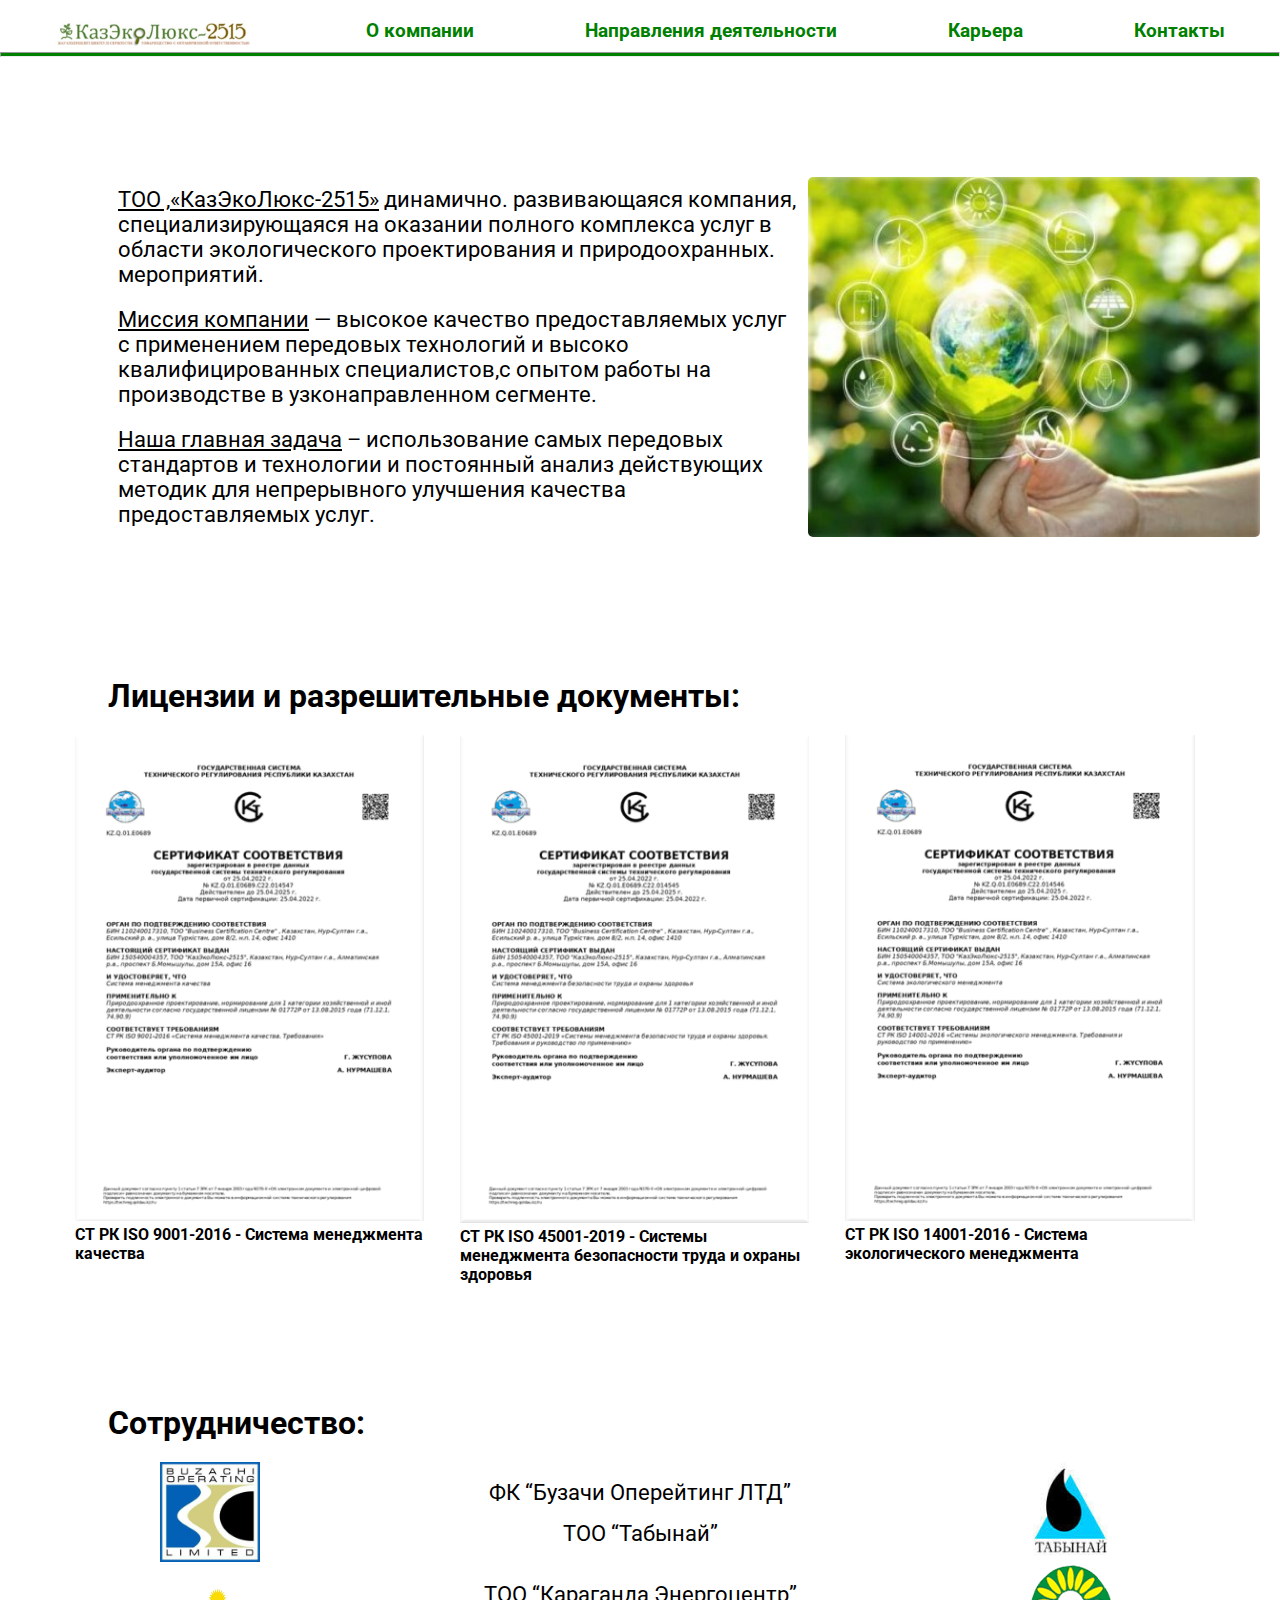
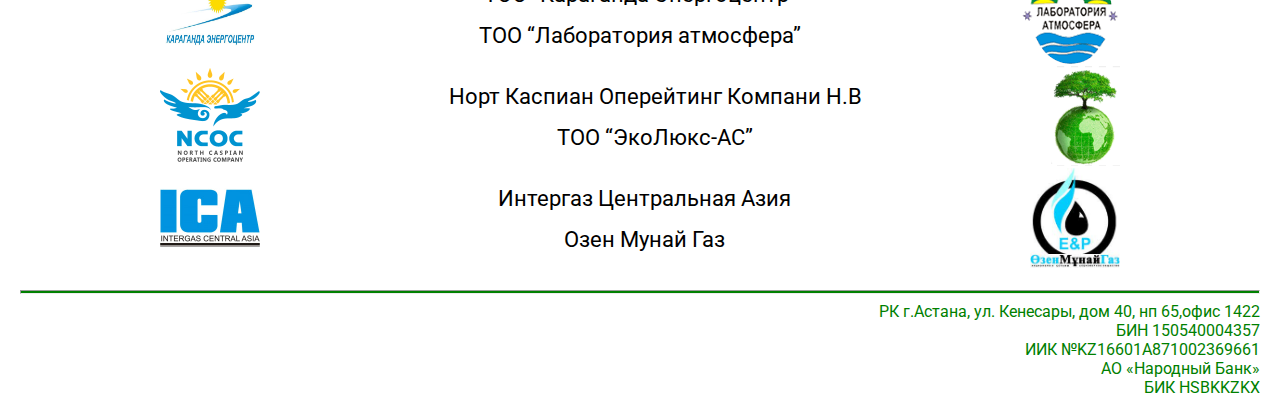
<file: index.html>
<!DOCTYPE html>
<html>
<head>
	<link rel="preconnect" href="https://fonts.googleapis.com">
<link rel="preconnect" href="https://fonts.gstatic.com" crossorigin>
<link href="https://fonts.googleapis.com/css2?family=Roboto:ital,wght@1,300&display=swap" rel="stylesheet">
	<link rel="stylesheet" type="text/css" href="css/style.css">
</head>
<body>

<div class="wrapper">
		<nav class="menu">
		<ul class="menu__list ">
			<li><img style="max-width:200px;" src="img/logo.jpeg"></li>
			<li>
				<a class="menu__link">О компании</a>
				<span class="menu__arrow arrow"></span>
				<ul class="sub-menu__list">
					<li>
						<a href="#general" class="sub-menu__link">Общая информация</a>
					</li>
					<li>
						<a href="#mission" class="sub-menu__link">Миссия и стратегия</a>
					</li>
					<li>
						<a class="sub-menu__link">Политика компании</a>
					</li>
					<li>
						<a href="#license" class="sub-menu__link">Лицензии и разрешительные документы</a>
					</li>
					<li>
						<a href="#coop" class="sub-menu__link">Сотрудничество</a>
					</li>
				</ul>

			</li>
			<li>
				<a href="napravlenie.html" class="menu__link">Направления деятельности</a>
				<span class="menu__arrow arrow"></span>
				<ul class="sub-menu__list">
					<li>
						<a class="sub-menu__link">Охрана окружающей среды</a>
					</li>
					<li>
						<a class="sub-menu__link">Разработка и внедрение систем</a>
					</li>
					<li>
						<a class="sub-menu__link">Промышленная безопасность, охрана труда</a>
					</li>
					<li>
						<a class="sub-menu__link">Нефтегазовое,технологическое проектирование</a>
					</li>
					<li>
						<a class="sub-menu__link">Разработка стандартов, методических указаний</a>
					</li>						
				</ul>
			</li>
			<li>
				<a href="career.html" class="menu__link">Карьера</a>
				<span class="menu__arrow arrow"></span>

				<ul class="sub-menu__list">
					<li>
						<a class="sub-menu__link">Корпоративная структура</a>
					</li>
					<li>
						<a class="sub-menu__link">Вакансии</a>
					</li>
				</ul>
			</li>
			<li>
				<a href="contacts.html" class="menu__link">Контакты</a>
				<span class="menu__arrow arrow"></span>

				<ul class="sub-menu__list">
					<li>
						<a class="sub-menu__link">Адрес фактический</a>
					</li>
					<li>
						<a class="sub-menu__link">Адрес юридический</a>
					</li>
					<li>
						<a class="sub-menu__link">Телефон</a>
					</li>
					<li>
						<a class="sub-menu__link">Сайт</a>
					</li>
					<li>
						<a class="sub-menu__link">Эл адрес</a>
					</li>
				</ul>
			</li>
		</ul>
		<hr class="hr">
	</nav>
	

<div class="content">
	<div class="description_container">
		<div class="text_description">
	<p id="general"><span class="span">ТОО ‚«КазЭкоЛюкс-2515»</span> динамично.
развивающаяся компания,
специализирующаяся на оказании полного
комплекса услуг в области экологического
проектирования и природоохранных.
мероприятий.</p>
<p id="mission"><span class="span">Миссия компании</span> — высокое качество
предоставляемых услуг с применением
передовых технологий и высоко
квалифицированных специалистов,с опытом
работы на производстве в узконаправленном
сегменте.</p>
<p><span class="span">Наша главная задача</span> – использование самых передовых
	стандартов и технологии и постоянный анализ действующих
	методик для непрерывного улучшения качества
	предоставляемых услуг.
	</p>
</div>
<img src="img/main.jpg">
</div>
<div class="description_container">
	<h1 id="license" >Лицензии и разрешительные документы:</h1>
</div>
<div class="description_certificates">
<div>
	<img src="img/certificate1.png">
	<h4>СТ РК ISO 9001-2016 -
		Система менеджмента качества
		</h4>
</div> 
<div>
	<img src="img/certificate2.png">
	<h4>СТ РК ISO 45001-2019 - Системы менеджмента
		безопасности труда и охраны здоровья
		</h4>
</div> 
<div>
	<img src="img/certificate3.png">
	<h4>СТ РК ISO 14001-2016 - Система экологического
		менеджмента
		</h4>
</div> 
</div>
<div class="description_container">
	<h1 id="coop">Сотрудничество:</h1>
</div>
<div class="description_companies">
	<div class="description_items">
		<img class="img" src="img/BOL.jpeg">
		<div class="text_description">
			<ul>
				<li>ФК “Бузачи Оперейтинг ЛТД”</li>
				<li>ТОО “Табынай”</li>
			</ul>
		</div>
		<img class="img" src="img/tabynay.jpeg">
	</div>	
	<div class="description_items">
		<img class="img" src="img/img3.jpg">
		<div class="text_description">
			<ul>
				<li>ТОО “Караганда Энергоцентр”</li>
				<li>ТОО “Лаборатория атмосфера”</li>
			</ul>
		</div>
		<img class="img" src="img/img4.png">
	</div>	
	<div class="description_items">
		<img class="img" src="img/img5.png">
		<div class="text_description">
			<ul>
				<li>Норт Каспиан Оперейтинг Компани Н.В</li>
				<li>ТОО “ЭкоЛюкс-АС”</li>
			</ul>
		</div>
		<img class="img" src="img/img6.png">
	</div>	
	<div class="description_items">
		<img class="img" src="img/img7.jpg">
		<div class="text_description">
			<ul>
				<li>Интергаз Центральная Азия</li>
				<li>Озен Мунай Газ</li>
			</ul>
		</div>
		<img class="img" src="img/img8.jpeg">
	</div>	
</div>
</div>
  <div class="footer">
  	<div class="footer_info">
		<hr class="hr2">
  		<p>РК г.Астана, ул. Кенесары, дом 40, нп 65,офис 1422</p>
  		<p>БИН 150540004357</p>
  		<p>ИИК №KZ16601A871002369661</p>
  		<p>АО «Народный Банк»</p>
  		<p>БИК HSBKKZKX</p>
  	</div>
  </div>

</div>
<script src="js/script.js" type="text/javascript"></script>
</body>
</html>
</file>
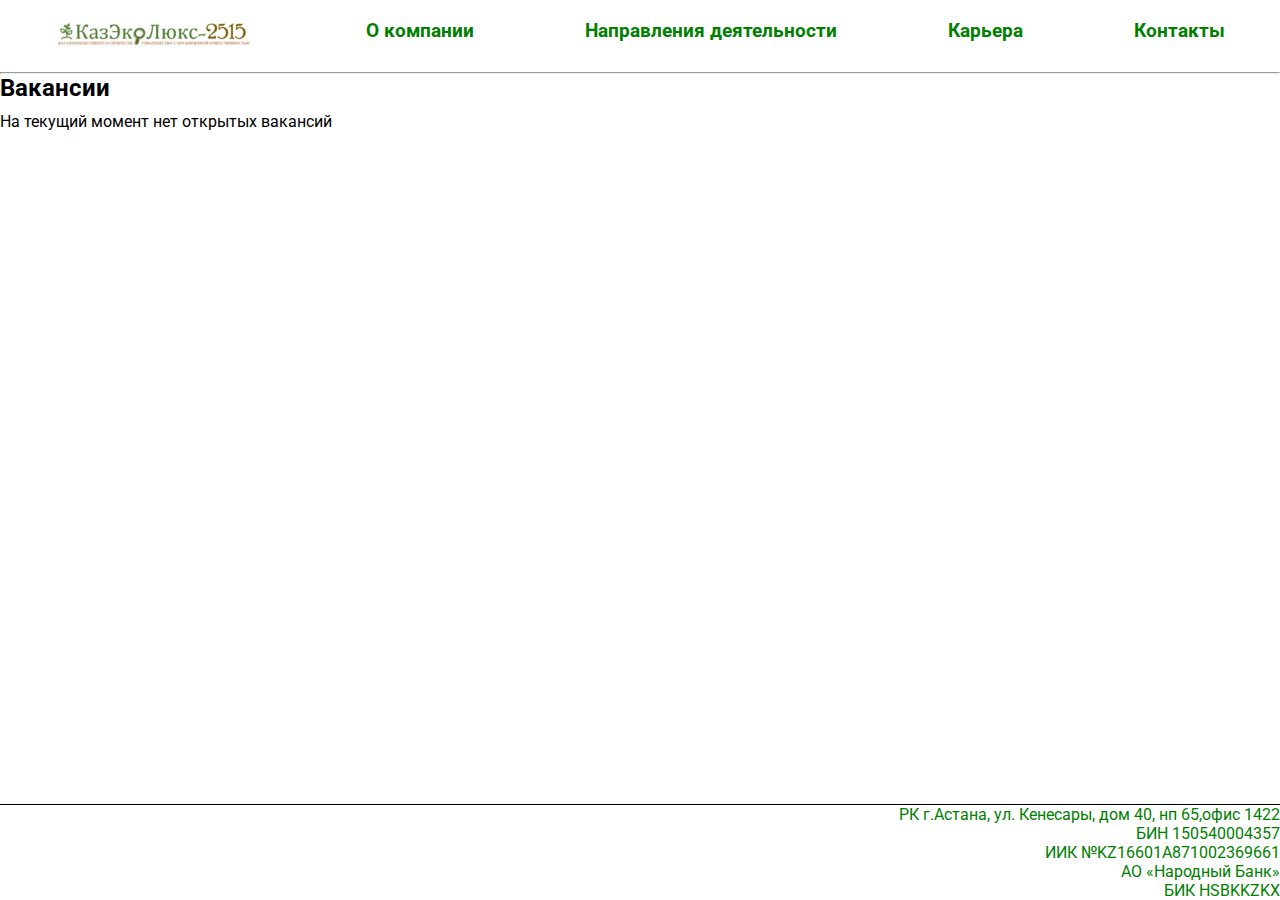
<file: career.html>
<!DOCTYPE html>
<html>
<head>
	<link rel="preconnect" href="https://fonts.googleapis.com">
<link rel="preconnect" href="https://fonts.gstatic.com" crossorigin>
<link href="https://fonts.googleapis.com/css2?family=Roboto:ital,wght@1,300&display=swap" rel="stylesheet">
	<link rel="stylesheet" type="text/css" href="css/career.css">
</head>
<body>

<div class="wrapper">
		<nav class="menu">
		<ul class="menu__list ">
			<li><img style="max-width:200px;" src="img/logo.jpeg"></li>
			<li>
				<a href="index.html" class="menu__link">О компании</a>
				<span class="menu__arrow arrow"></span>
				<ul class="sub-menu__list">
					<li>
						<a class="sub-menu__link">Общая информация</a>
					</li>
					<li>
						<a class="sub-menu__link">Миссия и стратегия</a>
					</li>
					<li>
						<a class="sub-menu__link">Политика компании</a>
					</li>
					<li>
						<a class="sub-menu__link">Лицензии и разрешительные документы</a>
					</li>
					<li>
						<a class="sub-menu__link">Сотрудничество</a>
					</li>
				</ul>

			</li>
			<li>
				<a href="napravlenie.html" class="menu__link">Направления деятельности</a>
				<span class="menu__arrow arrow"></span>
				<ul class="sub-menu__list">
					<li>
						<a class="sub-menu__link">Охрана окружающей среды</a>
					</li>
					<li>
						<a class="sub-menu__link">Разработка и внедрение систем</a>
					</li>
					<li>
						<a class="sub-menu__link">Промышленная безопасность, охрана труда</a>
					</li>
					<li>
						<a class="sub-menu__link">Нефтегазовое,технологическое проектирование</a>
					</li>
					<li>
						<a class="sub-menu__link">Разработка стандартов, методических указаний</a>
					</li>						
				</ul>
			</li>
			<li>
				<a class="menu__link">Карьера</a>
				<span class="menu__arrow arrow"></span>

				<ul class="sub-menu__list">
					<li>
						<a class="sub-menu__link">Корпоративная структура</a>
					</li>
					<li>
						<a class="sub-menu__link">Вакансии</a>
					</li>
				</ul>
			</li>
			<li>
				<a href="contacts.html" class="menu__link">Контакты</a>
				<span class="menu__arrow arrow"></span>

				<ul class="sub-menu__list">
					<li>
						<a class="sub-menu__link">Адрес фактический</a>
					</li>
					<li>
						<a class="sub-menu__link">Адрес юридический</a>
					</li>
					<li>
						<a class="sub-menu__link">Телефон</a>
					</li>
					<li>
						<a class="sub-menu__link">Сайт</a>
					</li>
					<li>
						<a class="sub-menu__link">Эл адрес</a>
					</li>
				</ul>
			</li>
		</ul>
		<hr style="color: white;margin-top: 20px;">

	</nav>
	

<div class="content">
	<div class="description_container">
		<div class="text_description">
<h2>Вакансии</h2>
<p>На текущий момент нет открытых вакансий</p>
</div>


</div>

</div>

  <div class="footer">
  	<div class="footer_info">
  		<p>РК г.Астана, ул. Кенесары, дом 40, нп 65,офис 1422</p>
  		<p>БИН 150540004357</p>
  		<p>ИИК №KZ16601A871002369661</p>
  		<p>АО «Народный Банк»</p>
  		<p>БИК HSBKKZKX</p>
  	</div>
  </div>

</div>
<script src="js/script.js" type="text/javascript"></script>
</body>
</html>
</file>
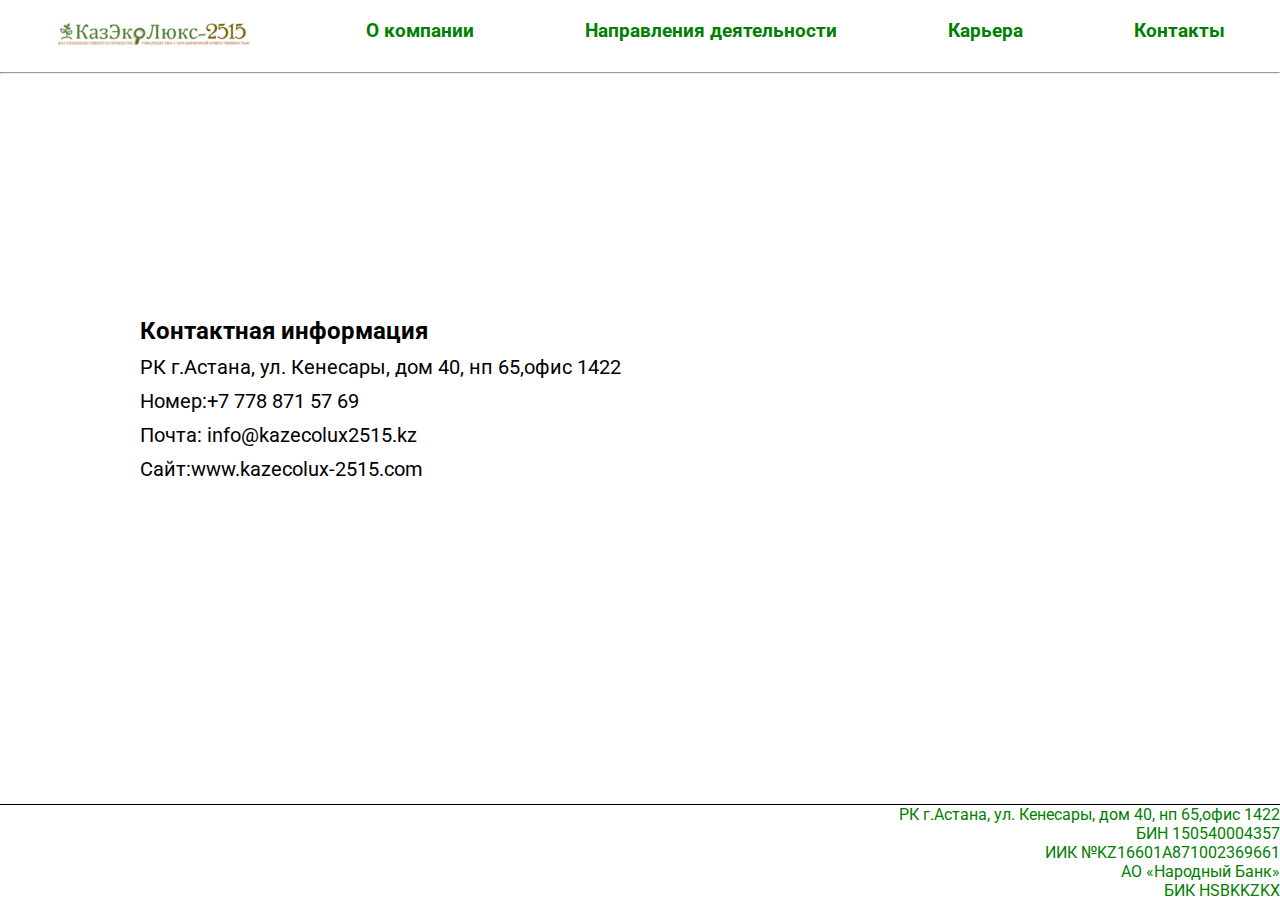
<file: contacts.html>
<!DOCTYPE html>
<html>
<head>
	<link rel="preconnect" href="https://fonts.googleapis.com">
<link rel="preconnect" href="https://fonts.gstatic.com" crossorigin>
<link href="https://fonts.googleapis.com/css2?family=Roboto:ital,wght@1,300&display=swap" rel="stylesheet">
	<link rel="stylesheet" type="text/css" href="css/contact.css">
</head>
<body>

<div class="wrapper">
		<nav class="menu">
		<ul class="menu__list ">
			<li><img style="max-width:200px;" src="img/logo.jpeg"></li>
			<li>
				<a href="index.html" class="menu__link">О компании</a>
				<span class="menu__arrow arrow"></span>
				<ul class="sub-menu__list">
					<li>
						<a class="sub-menu__link">Общая информация</a>
					</li>
					<li>
						<a class="sub-menu__link">Миссия и стратегия</a>
					</li>
					<li>
						<a class="sub-menu__link">Политика компании</a>
					</li>
					<li>
						<a class="sub-menu__link">Лицензии и разрешительные документы</a>
					</li>
					<li>
						<a class="sub-menu__link">Сотрудничество</a>
					</li>
				</ul>

			</li>
			<li>
				<a href="napravlenie.html" class="menu__link">Направления деятельности</a>
				<span class="menu__arrow arrow"></span>
				<ul class="sub-menu__list">
					<li>
						<a class="sub-menu__link">Охрана окружающей среды</a>
					</li>
					<li>
						<a class="sub-menu__link">Разработка и внедрение систем</a>
					</li>
					<li>
						<a class="sub-menu__link">Промышленная безопасность, охрана труда</a>
					</li>
					<li>
						<a class="sub-menu__link">Нефтегазовое,технологическое проектирование</a>
					</li>
					<li>
						<a class="sub-menu__link">Разработка стандартов, методических указаний</a>
					</li>						
				</ul>
			</li>
			<li>
				<a href="career.html" class="menu__link">Карьера</a>
				<span class="menu__arrow arrow"></span>

				<ul class="sub-menu__list">
					<li>
						<a class="sub-menu__link">Корпоративная структура</a>
					</li>
					<li>
						<a class="sub-menu__link">Вакансии</a>
					</li>
				</ul>
			</li>
			<li>
				<a  href="contacts.html" class="menu__link">Контакты</a>
				<span class="menu__arrow arrow"></span>

				<ul class="sub-menu__list">
					<li>
						<a class="sub-menu__link">Адрес фактический</a>
					</li>
					<li>
						<a class="sub-menu__link">Адрес юридический</a>
					</li>
					<li>
						<a class="sub-menu__link">Телефон</a>
					</li>
					<li>
						<a class="sub-menu__link">Сайт</a>
					</li>
					<li>
						<a class="sub-menu__link">Эл адрес</a>
					</li>
				</ul>
			</li>
		</ul>
		<hr style="color: white;margin-top: 20px;">

	</nav>
	

<div class="content">
	<div class="description_container">
		<div class="text_description">
		<h2>Контактная информация</h2>
<p>РК г.Астана, ул. Кенесары, дом 40, нп 65,офис 1422</p>
<p>Номер:+7 778 871 57 69</p>
<p>Почта: info@kazecolux2515.kz</p>
<p>Сайт:www.kazecolux-2515.com</p>
</div>
<iframe src="https://www.google.com/maps/embed?pb=!1m18!1m12!1m3!1d2501.919094041473!2d71.43003601459256!3d51.165280962613075!2m3!1f0!2f0!3f0!3m2!1i1024!2i768!4f13.1!3m3!1m2!1s0x4245812cda6b0b81%3A0x8f0a656d891b30b7!2zMTQyMiwg0YPQuy4g0JrQtdC90LXRgdCw0YDRiyA0MCwg0JDRgdGC0LDQvdCwIDAxMDAwMCwg0JrQsNC30LDRhdGB0YLQsNC9!5e0!3m2!1sru!2s!4v1694358769126!5m2!1sru!2s" width="500" height="450" style="border:0;" allowfullscreen="" loading="lazy" referrerpolicy="no-referrer-when-downgrade"></iframe>

</div>

</div>

  <div class="footer">
  	<div class="footer_info">
  		<p>РК г.Астана, ул. Кенесары, дом 40, нп 65,офис 1422</p>
  		<p>БИН 150540004357</p>
  		<p>ИИК №KZ16601A871002369661</p>
  		<p>АО «Народный Банк»</p>
  		<p>БИК HSBKKZKX</p>
  	</div>
  </div>

</div>
<script src="js/script.js" type="text/javascript"></script>
</body>
</html>
</file>
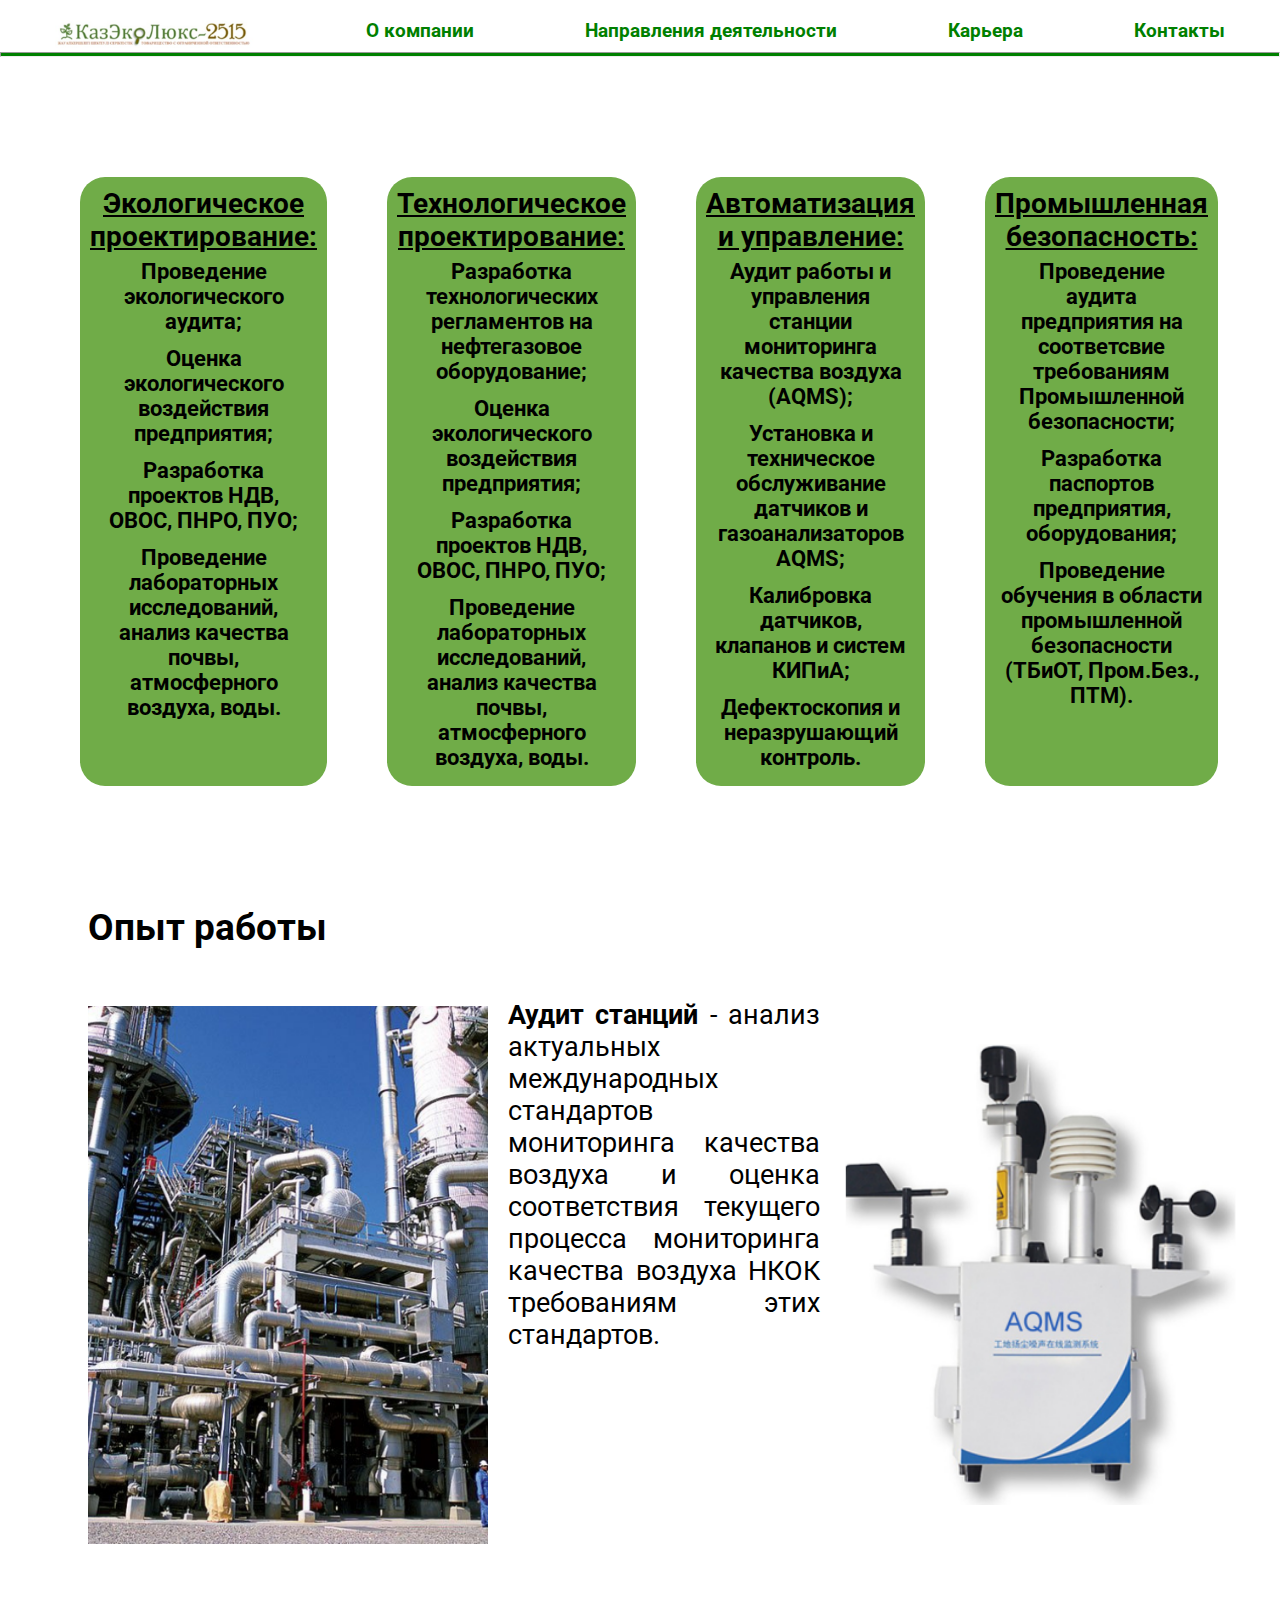
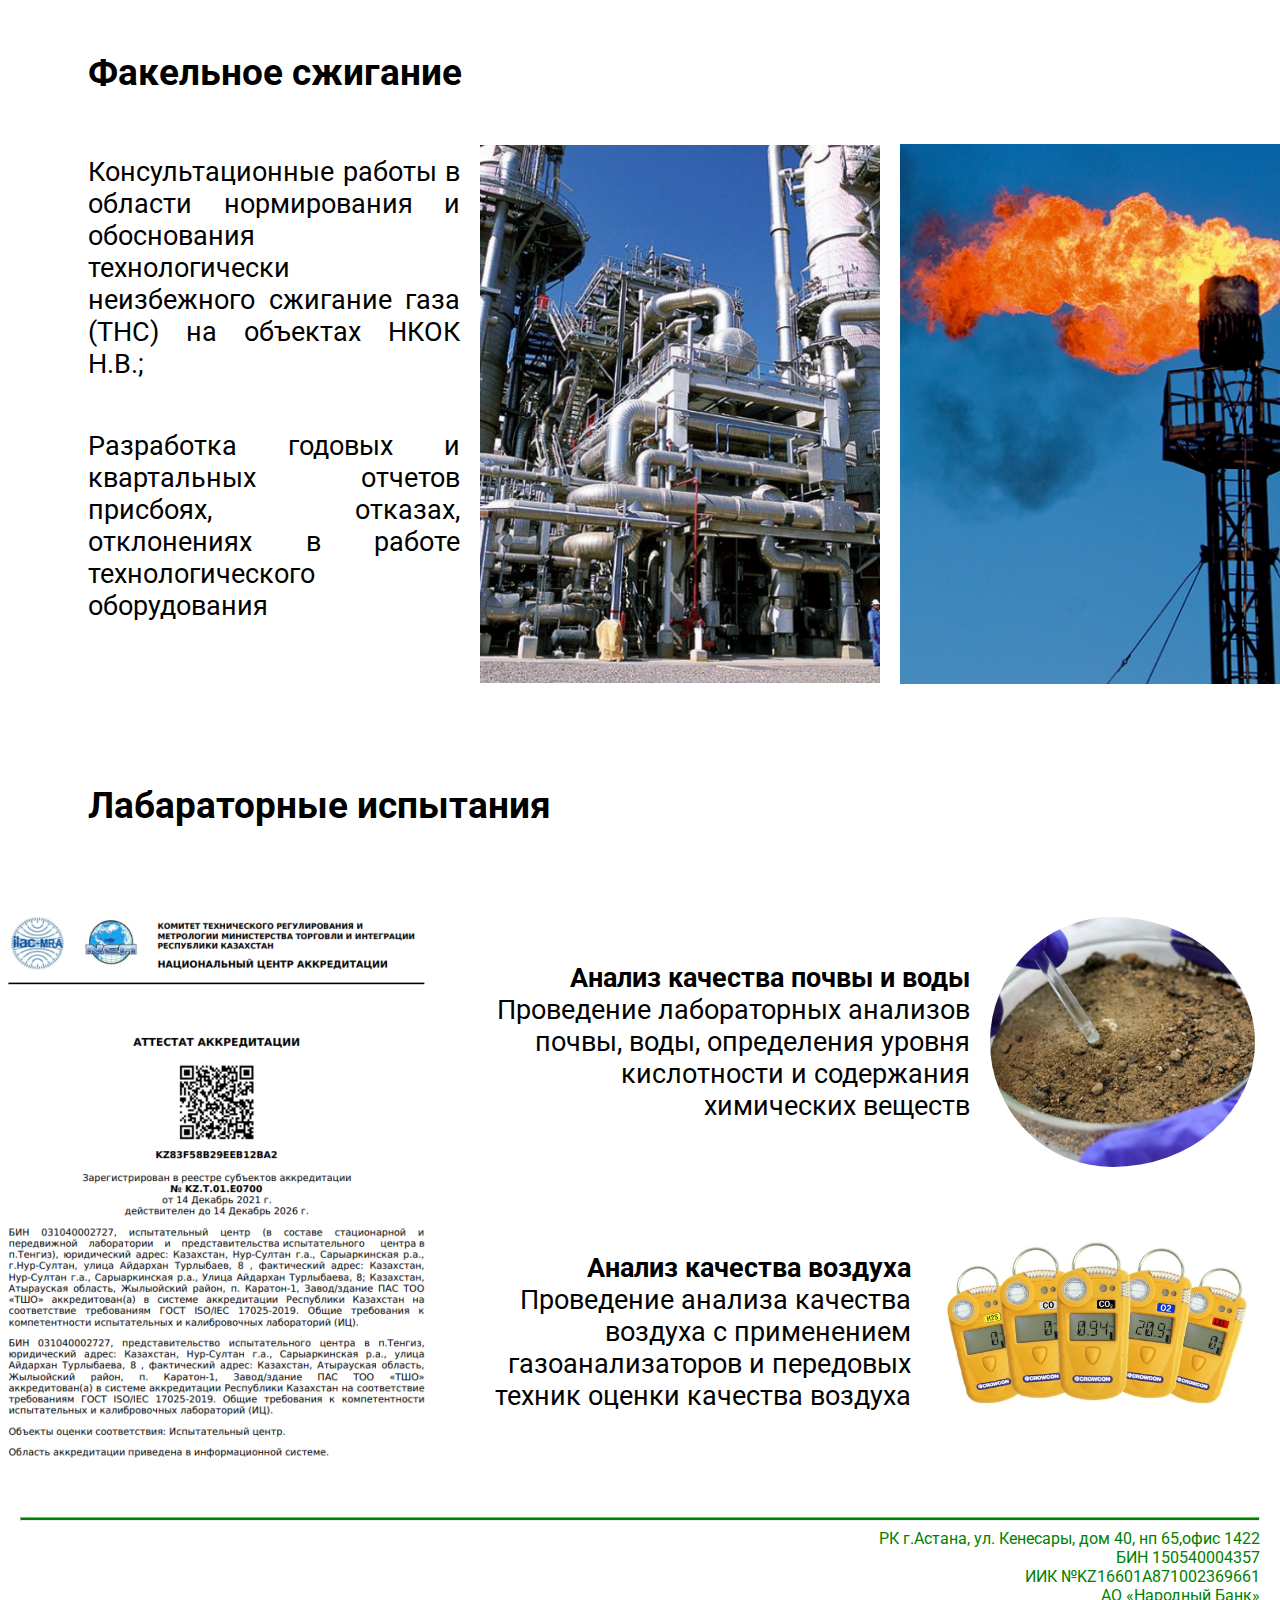
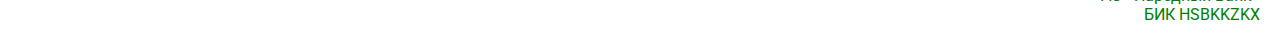
<file: napravlenie.html>
<!DOCTYPE html>
<html>
<head>
	<link rel="preconnect" href="https://fonts.googleapis.com">
<link rel="preconnect" href="https://fonts.gstatic.com" crossorigin>
<link href="https://fonts.googleapis.com/css2?family=Roboto:ital,wght@1,300&display=swap" rel="stylesheet">
	<link rel="stylesheet" type="text/css" href="css/path.css">
</head>
<body>

<div class="wrapper">
		<nav class="menu">
		<ul class="menu__list ">
			<li><img style="max-width:200px;" src="img/logo.jpeg"></li>
			<li>
				<a href="index.html" class="menu__link">О компании</a>
				<span class="menu__arrow arrow"></span>
				<ul class="sub-menu__list">
					<li>
						<a class="sub-menu__link">Общая информация</a>
					</li>
					<li>
						<a class="sub-menu__link">Миссия и стратегия</a>
					</li>
					<li>
						<a class="sub-menu__link">Политика компании</a>
					</li>
					<li>
						<a class="sub-menu__link">Лицензии и разрешительные документы</a>
					</li>
					<li>
						<a class="sub-menu__link">Сотрудничество</a>
					</li>
				</ul>

			</li>
			<li>
				<a href="napravlenie.html" class="menu__link">Направления деятельности</a>
				<span class="menu__arrow arrow"></span>
				<ul class="sub-menu__list">
					<li>
						<a class="sub-menu__link" href="#eco">Охрана окружающей среды</a>
					</li>
					<li>
						<a class="sub-menu__link" href="#sys">Разработка и внедрение систем</a>
					</li>
					<li>
						<a class="sub-menu__link" href="#sec">Промышленная безопасность, охрана труда</a>
					</li>
					<li>
						<a class="sub-menu__link" href="#tech">Нефтегазовое,технологическое проектирование</a>
					</li>
					<li>
						<a class="sub-menu__link">Разработка стандартов, методических указаний</a>
					</li>						
				</ul>
			</li>
			<li>
				<a href="career.html" class="menu__link">Карьера</a>
				<span class="menu__arrow arrow"></span>

				<ul class="sub-menu__list">
					<li>
						<a class="sub-menu__link">Корпоративная структура</a>
					</li>
					<li>
						<a class="sub-menu__link">Вакансии</a>
					</li>
				</ul>
			</li>
			<li>
				<a href="contacts.html" class="menu__link">Контакты</a>
				<span class="menu__arrow arrow"></span>

				<ul class="sub-menu__list">
					<li>
						<a class="sub-menu__link">Адрес фактический</a>
					</li>
					<li>
						<a class="sub-menu__link">Адрес юридический</a>
					</li>
					<li>
						<a class="sub-menu__link">Телефон</a>
					</li>
					<li>
						<a class="sub-menu__link">Сайт</a>
					</li>
					<li>
						<a class="sub-menu__link">Эл адрес</a>
					</li>
				</ul>
			</li>
		</ul>
		<hr class="hr">

	</nav>
	

<div class="content">
	<div class="description_container">
		<div class="text_description">
            <ul class="ul"><span class="span" id="eco">Экологическое проектирование:</span>
                <li>
                    Проведение
                    экологического аудита;
                </li>
                <li>
                    Оценка экологического
                    воздействия
                    предприятия;
                </li>
				<li>
					Разработка проектов 
					НДВ, ОВОС, ПНРО, ПУО;
				</li>
				<li>
					Проведение
					лабораторных
					исследований, анализ
					качества почвы,
					атмосферного воздуха, воды.
				</li>
            </ul>
		</div>
		<div class="text_description">
            <ul class="ul"><span class="span" id="tech">Технологическое проектирование:</span>
                <li>
                    Разработка технологических
					регламентов на
					нефтегазовое оборудование;
                </li>
                <li>
                    Оценка экологического
                    воздействия
                    предприятия;
                </li>
				<li>
					Разработка проектов 
					НДВ, ОВОС, ПНРО, ПУО;
				</li>
				<li>
					Проведение
					лабораторных
					исследований, анализ
					качества почвы,
					атмосферного воздуха, воды.
				</li>
            </ul>
		</div>
		<div class="text_description">
            <ul class="ul"><span class="span" id="sys">Автоматизация и управление:</span>
                <li>
                    Аудит работы и
					управления станции
					мониторинга качества
					воздуха (AQMS);
                </li>
                <li>
                    Установка и техническое
					обслуживание датчиков
					и газоанализаторов
					AQMS;
                </li>
				<li>
					Калибровка датчиков,
					клапанов и систем
					КИПиА;
				</li>
				<li>
					Дефектоскопия и
					неразрушающий
					контроль.
				</li>
            </ul>
		</div>
		<div class="text_description">
            <ul class="ul"><span class="span" id="sec">Промышленная безопасность:</span>
                <li>
                    Проведение аудита
						предприятия на
						соответсвие
						требованиям
						Промышленной
						безопасности;
                </li>
                <li>
                    Разработка паспортов
					предприятия,
					оборудования;
                </li>
				<li>
					Проведение обучения в
					области промышленной
					безопасности (ТБиОТ,
					Пром.Без., ПТМ).
				</li>
            </ul>
		</div>
	</div>
	<div class="experience">
		<h1 class="h3">Опыт работы</h1>
		<div class="sub_experience">
			<img class="img" src="img/experience.png">
			<p><span class="span1">Аудит станций</span> -
				aнализ актуальных
				международных стандартов
				мониторинга качества
				воздуха и оценка
				соответствия текущего
				процесса мониторинга
				качества воздуха НКОК
				требованиям этих
				стандартов.
			</p>
			<img class="img1" src="img/aqms.png">
		</div>
	</div>
	<h1 class="h3">Факельное сжигание</h1>
		<div class="torch">
			<div>
				<p>Консультационные работы в области нормирования и обоснования технологически неизбежного сжигание газа (ТНС) на объектах НКОК Н.В.;</p>
				<p>Разработка годовых и квартальных отчетов присбоях, отказах, отклонениях в работе технологического оборудования</p>
			</div>
			<img class="img1" src="img/experience.png">
			<img src="img/torch.png" alt="" class="img1">
		</div>
	<h1 class="h3">Лабараторные испытания</h1>
	<div class="last_container">
		<img src="img/img10.png" alt="">
		<div class="sub_last_container">
			<div class="sub_last_container1">
			<p>
				<span class="span1">Анализ качества почвы и воды</span>
				Проведение лабораторных
				анализов почвы, воды,
				определения уровня кислотности
				и содержания химических
				веществ
			</p>
			<img src="img/img15.jpg" alt="" class="img2">
			</div>
		<div class="sub_last_container1">
			<p>
				<span class="span1">Анализ качества воздуха</span>
				Проведение анализа качества воздуха
				с применением газоанализаторов и
				передовых техник оценки качества
				воздуха
			</p>
			<img src="img/img99.webp" alt="" class="img2">
		</div>
	</div>
		
	</div>
</div>

  <div class="footer">
  	<div class="footer_info">
		<hr class="hr2">
  		<p>РК г.Астана, ул. Кенесары, дом 40, нп 65,офис 1422</p>
  		<p>БИН 150540004357</p>
  		<p>ИИК №KZ16601A871002369661</p>
  		<p>АО «Народный Банк»</p>
  		<p>БИК HSBKKZKX</p>
  	</div>
  </div>

</div>
<script src="js/script.js" type="text/javascript"></script>
</body>
</html>
</file>
<file: css/style.css>
* {
  margin: 0;
  padding: 0;
}

html,
body {
  height: 100%;
  font-family: "Roboto", sans-serif;
}

.menu__link {
  font-size: calc(12px + 0.5208333333vw);
  color: green;
  font-weight: bold;
  text-decoration: none;
}

.menu__list {
  display: -webkit-box;
  display: -ms-flexbox;
  display: flex;
  margin-top: 20px;
  -ms-flex-pack: distribute;
  justify-content: space-around;
}

.sub-menu__list.open {
  display: block;
}

.arrow.active {
  -webkit-transform: rotate(-180deg);
  transform: rotate(-180deg);
}

body.mouse .menu__list > li:hover .sub-menu__list {
  display: block;
}

body.touch .arrow {
  display: block;
}

.menu li {
  list-style: none;
  position: relative;
}

.menu a.parent {
  margin-left: 30px;
}

.menu__list > li {
  margin-left: 15px;
  margin-right: 15px;
}

.sub-menu__link {
  color: white;
  display: inline-block;
  padding: 5px 10px;
  font-size: 17px;
  font-size: calc(16px + 0.2604166667vw);
  text-decoration: none;
}

.sub-menu__list > li {
  background-color: #70ac48;
  min-width: 150px;
}

.sub-menu__list {
  -webkit-box-pack: justify;
  -ms-flex-pack: justify;
  justify-content: space-between;
  display: none;
  position: absolute;
  padding-top: 10px;
  left: 0;
  top: 20px;
  color: white;
}

.arrow {
  -webkit-transition-duration: 0.1s;
  transition-duration: 0.1s;
  display: none;
  width: 0;
  height: 0;
  border-top: 10px solid black;
  border-right: 10px solid transparent;
  border-left: 10px solid transparent;
  position: absolute;
  right: 0;
  top: 12px;
}

.wrapper {
  display: -webkit-box;
  display: -ms-flexbox;
  display: flex;
  -webkit-box-orient: vertical;
  -webkit-box-direction: normal;
  -ms-flex-direction: column;
  flex-direction: column;
  height: 100%;
}

.content {
  -webkit-box-flex: 1;
  -ms-flex: 1 0 auto;
  flex: 1 0 auto;
}

.footer {
  -webkit-box-flex: 0;
  -ms-flex: 0 0 auto;
  flex: 0 0 auto;
}
.hr {
  background-color: green;
  padding: 1.25px;
}
.hr2 {
  background-color: green;
  padding: 1px;
  margin-bottom: 8px;
}
.footer_info {
  text-align: right;
  color: green;
  font-size: calc(9px + 0.5208333333vw);
  padding: 20px;
}

.footer_info ul li {
  list-style: none;
}

.a {
  text-decoration: none;
  color: white;
}

.footer_img {
  max-height: 50px;
  padding-left: 15px;
}

.description_container {
  display: -webkit-box;
  display: -ms-flexbox;
  display: flex;
  margin-top: 100px;
  margin-left: 88px;
  padding: 20px;
}
.description_certificates{
 display: flex;
  max-width: 1200px;
  margin: 0px auto;
  padding: 0px 15px;
}
.description_certificates div{
  overflow: hidden;
  max-width: 350px;
  padding-left: 35px;
}
.description_companies {
  
  max-width: 1200px;
  margin: 0px auto;
  padding: 0px 15px;
  max-height: 600px;
}
.description_items {
  display: flex;
  justify-content:space-between;
  
}
.sub_description_companies{
  display: flex;
}
.img{
  max-width: 100px;
  max-height: 100px;
  padding-inline: 120px;
}

.description_container img {
  width: 700px;
  border-radius: 5px; 
}

.text_description {
  max-width: 700px;

}
.text_description p {
  padding: 10px;
  font-size: calc(15px + 0.5208333333vw);
}
.text_description ul {
  padding: 10px;
  font-size: calc(15px + 0.5208333333vw);
}
.text_description ul li {
  padding: 8px;
  font-size: calc(15px + 0.5208333333vw);
  list-style: none;
  text-align: center;
}
.h2 {
  padding: 10px;
  vertical-align: middle;
}
.span{
  text-decoration: underline;
}
</file>
<file: css/career.css>
* {
  margin: 0;
  padding: 0;
}

html,
body {
  height: 100%;
  font-family: "Roboto", sans-serif;
}

.menu__link {
  font-size: calc(12px + 0.5208333333vw);
  color: green;
  font-weight: bold;
  text-decoration: none;
}

.menu__list {
  display: -webkit-box;
  display: -ms-flexbox;
  display: flex;
  margin-top: 20px;
  -ms-flex-pack: distribute;
  justify-content: space-around;
}

.sub-menu__list.open {
  display: block;
}

.arrow.active {
  -webkit-transform: rotate(-180deg);
  transform: rotate(-180deg);
}

body.mouse .menu__list > li:hover .sub-menu__list {
  display: block;
}

body.touch .arrow {
  display: block;
}

.menu li {
  list-style: none;
  position: relative;
}

.menu a.parent {
  margin-left: 30px;
}

.menu__list > li {
  margin-left: 15px;
  margin-right: 15px;
}

.sub-menu__link {
  color: white;
  display: inline-block;
  padding: 5px 10px;
  font-size: 17px;
  font-size: calc(16px + 0.2604166667vw);
}

.sub-menu__list > li {
  background-color: #70ac48;
  min-width: 150px;
}

.sub-menu__list {
  -webkit-box-pack: justify;
  -ms-flex-pack: justify;
  justify-content: space-between;
  display: none;
  position: absolute;
  padding-top: 10px;
  left: 0;
  top: 20px;
  color: white;
}

.arrow {
  -webkit-transition-duration: 0.1s;
  transition-duration: 0.1s;
  display: none;
  width: 0;
  height: 0;
  border-top: 10px solid black;
  border-right: 10px solid transparent;
  border-left: 10px solid transparent;
  position: absolute;
  right: 0;
  top: 12px;
}

.wrapper {
  display: -webkit-box;
  display: -ms-flexbox;
  display: flex;
  -webkit-box-orient: vertical;
  -webkit-box-direction: normal;
  -ms-flex-direction: column;
  flex-direction: column;
  height: 100%;
}

.content {
  -webkit-box-flex: 1;
  -ms-flex: 1 0 auto;
  flex: 1 0 auto;
}

.footer {
  -webkit-box-flex: 0;
  -ms-flex: 0 0 auto;
  flex: 0 0 auto;
  border-top: 1px solid black;
}

.footer_info {
  text-align: right;
  color: green;
  font-size: calc(9px + 0.5208333333vw);
}

.footer_info ul li {
  list-style: none;
}

.a {
  text-decoration: none;
  color: white;
}

.footer_img {
  max-height: 50px;
  padding-left: 15px;
}

.description_container {
  display: -webkit-box;
  display: -ms-flexbox;
  display: flex;
}
.description_container img {
  width: 500px;
  border-radius: 5px;
}

.text_description {
  max-width: 500px;
}
.text_description p {
  padding-top: 10px;
  font-size: calc(9px + 0.5208333333vw);
}
</file>
<file: css/contact.css>
* {
  margin: 0;
  padding: 0;
}

html,
body {
  height: 100%;
  font-family: "Roboto", sans-serif;
}

.menu__link {
  font-size: calc(12px + 0.5208333333vw);
  color: green;
  font-weight: bold;
  text-decoration: none;
}

.menu__list {
  display: -webkit-box;
  display: -ms-flexbox;
  display: flex;
  margin-top: 20px;
  -ms-flex-pack: distribute;
  justify-content: space-around;
}

.sub-menu__list.open {
  display: block;
}

.arrow.active {
  -webkit-transform: rotate(-180deg);
  transform: rotate(-180deg);
}

body.mouse .menu__list > li:hover .sub-menu__list {
  display: block;
}

body.touch .arrow {
  display: block;
}

.menu li {
  list-style: none;
  position: relative;
}

.menu a.parent {
  margin-left: 30px;
}

.menu__list > li {
  margin-left: 15px;
  margin-right: 15px;
}

.sub-menu__link {
  color: white;
  display: inline-block;
  padding: 5px 10px;
  font-size: 17px;
  font-size: calc(16px + 0.2604166667vw);
}

.sub-menu__list > li {
  background-color: #70ac48;
  min-width: 150px;
}

.sub-menu__list {
  -webkit-box-pack: justify;
  -ms-flex-pack: justify;
  justify-content: space-between;
  display: none;
  position: absolute;
  padding-top: 10px;
  left: 0;
  top: 20px;
  color: white;
}

.arrow {
  -webkit-transition-duration: 0.1s;
  transition-duration: 0.1s;
  display: none;
  width: 0;
  height: 0;
  border-top: 10px solid black;
  border-right: 10px solid transparent;
  border-left: 10px solid transparent;
  position: absolute;
  right: 0;
  top: 12px;
}

.wrapper {
  display: -webkit-box;
  display: -ms-flexbox;
  display: flex;
  -webkit-box-orient: vertical;
  -webkit-box-direction: normal;
  -ms-flex-direction: column;
  flex-direction: column;
  height: 100%;
}

.content {
  -webkit-box-flex: 1;
  -ms-flex: 1 0 auto;
  flex: 1 0 auto;
  max-width: 1200px;
  margin: 0px auto;
  padding: 0px 15px;
}

.footer {
  -webkit-box-flex: 0;
  -ms-flex: 0 0 auto;
  flex: 0 0 auto;
  border-top: 1px solid black;
}

.footer_info {
  text-align: right;
  color: green;
  font-size: calc(9px + 0.5208333333vw);
}

.footer_info ul li {
  list-style: none;
}

.a {
  text-decoration: none;
  color: white;
}

.footer_img {
  max-height: 50px;
  padding-left: 15px;
}

.description_container {
  padding-top: 100px;
  display: -webkit-box;
  display: -ms-flexbox;
  display: flex;
  -webkit-box-pack: justify;
      -ms-flex-pack: justify;
          justify-content: space-between;
  -webkit-box-align: center;
      -ms-flex-align: center;
          align-items: center;
}
.description_container div {
  padding-right: 20px;
}

.text_description {
  max-width: 500px;
}
.text_description p {
  padding-top: 10px;
  font-size: 20px;
}

@media (max-width: 992px) {
  .content {
    max-width: 750px;
  }
  .description_container {
    display: block;
  }
  .description_container iframe {
    padding-top: 0px;
    width: 800px;
    height: 650px;
  }
  .description_container p {
    font-size: 30px;
  }
  .footer_info {
    font-size: 30px;
  }
}
</file>
<file: css/path.css>
* {
    margin: 0;
    padding: 0;
  }
  
  html,
  body {
    height: 100%;
    font-family: "Roboto", sans-serif;
  }
  
  .menu__link {
    font-size: calc(12px + 0.5208333333vw);
    color: green;
    font-weight: bold;
    text-decoration: none;
  }
  
  .menu__list {
    display: -webkit-box;
    display: -ms-flexbox;
    display: flex;
    margin-top: 20px;
    -ms-flex-pack: distribute;
    justify-content: space-around;
  }
  
  .sub-menu__list.open {
    display: block;
  }
  
  .arrow.active {
    -webkit-transform: rotate(-180deg);
    transform: rotate(-180deg);
  }
  
  body.mouse .menu__list > li:hover .sub-menu__list {
    display: block;
  }
  
  body.touch .arrow {
    display: block;
  }
  
  .menu li {
    list-style: none;
    position: relative;
  }
  
  .menu a.parent {
    margin-left: 30px;
  }
  
  .menu__list > li {
    margin-left: 15px;
    margin-right: 15px;
  }
  
  .sub-menu__link {
    color: white;
    display: inline-block;
    padding: 5px 10px;
    font-size: 17px;
    font-size: calc(16px + 0.2604166667vw);
    text-decoration: none;
  }
  
  .sub-menu__list > li {
    background-color: #70ac48;
    min-width: 150px;
  }
  
  .sub-menu__list {
    -webkit-box-pack: justify;
    -ms-flex-pack: justify;
    justify-content: space-between;
    display: none;
    position: absolute;
    padding-top: 10px;
    left: 0;
    top: 20px;
    color: white;
  }
  
  .arrow {
    -webkit-transition-duration: 0.1s;
    transition-duration: 0.1s;
    display: none;
    width: 0;
    height: 0;
    border-top: 10px solid black;
    border-right: 10px solid transparent;
    border-left: 10px solid transparent;
    position: absolute;
    right: 0;
    top: 12px;
  }
  
  .wrapper {
    display: -webkit-box;
    display: -ms-flexbox;
    display: flex;
    -webkit-box-orient: vertical;
    -webkit-box-direction: normal;
    -ms-flex-direction: column;
    flex-direction: column;
    height: 100%;
  }
  
  .content {
    -webkit-box-flex: 1;
    -ms-flex: 1 0 auto;
    flex: 1 0 auto;
  }
  
  .footer {
    -webkit-box-flex: 0;
    -ms-flex: 0 0 auto;
    flex: 0 0 auto;
  }
  .hr {
    background-color: green;
    padding: 1.25px;
  }
  .hr2 {
    background-color: green;
    padding: 1px;
    margin-bottom: 8px;
  }
  .footer_info {
    text-align: right;
    color: green;
    font-size: calc(9px + 0.5208333333vw);
    padding: 20px;
  }
  
  .footer_info ul li {
    list-style: none;
  }
  
  .a {
    text-decoration: none;
    color: white;
  }
  
  .footer_img {
    max-height: 50px;
    padding-left: 15px;
  }
  
  .description_container {
    display: -webkit-box;
    display: -ms-flexbox;
    display: flex;
    justify-content: space-around;
    margin: 100px 30px 0 30px;
    padding: 20px;
  }
  .description_container img {
    width: 500px;
    border-radius: 5px;
  }
  .text_description {
    font-weight:bold;
    max-width: 400px;
    background-color: #70ac48;
    border-radius: 25px;
    margin:0 30px 0 30px;
  }
  .text_description p {
    padding: 10px;
    font-size: calc(15px + 0.5208333333vw);
  }
  .span{
    text-decoration: underline;
  }
  .text_description .ul {
    padding: 10px;
    font-size: calc(21px + 0.5208333333vw);
    text-align: center;
  }
  .text_description ul li {
    padding: 6px;
    font-size: calc(15px + 0.5208333333vw);
    list-style: none;
  }
  
  .experience p {
    max-width: 2000px;
    font-size: calc(20px + 0.5208333333vw);
    padding-bottom: 200px;
  }
  .experience >h1 {
    display: block;
    margin-top: 100px;
    margin-left: 88px;
    font-size: calc(30px + 0.5208333333vw);
  }
  .sub_experience {
    display: flex;
    max-width: 90%;
    margin-top: 50px;
    margin-left: 88px;
    text-align: justify;
    align-items: center;
  }
  .img{
    min-width: 400px;
    min-height: 300px;
    padding-inline-end:20px;

  }
  .img1{
    min-width: 400px;
    max-height: 550px;
    padding-inline-start:20px;

  }
  .h3 {
    display: block;
    margin-top: 100px;
    margin-left: 88px;
    font-size: calc(30px + 0.5208333333vw);
  }
  .torch p {
    padding-bottom: 50px;
    max-width: 500px;
    padding-left: 88px;
    display: flex;
    font-size: calc(20px + 0.5208333333vw);
    text-align: justify;
  }
  .torch {
    align-items: center;
    min-width: 1300px;
    padding-right: 150px;
    display: flex;
    justify-content:space-around;
    font-size: calc(20px + 0.5208333333vw);
    text-align: justify;
    min-height: 100px;
    margin-top: 50px;
  }
.last_container {
  align-items: center;
    min-width: 1300px;
    display: flex;
    justify-content: center;
    font-size: calc(20px + 0.5208333333vw);
    text-align: justify;
    min-height: 100px;
    padding-top: 50px ;
}
.sub_last_container {
  max-width: 2700px;
  text-align: center;
  margin: 20px 20px 20px 20px;
  flex-direction: column;
  display: flex;
}
.sub_last_container1 {
  max-width: 2700px;
  margin: 20px 20px 20px 20px;
  display: flex;
  align-items: center;
}
.sub_last_container p{
  text-align: right;
  max-width: 500px;
}
.img2{
  max-height: 250px;
  padding-inline-start: 20px;
  border-radius: 50%;
}
.span1 {
  font-weight: bold;
}
</file>
